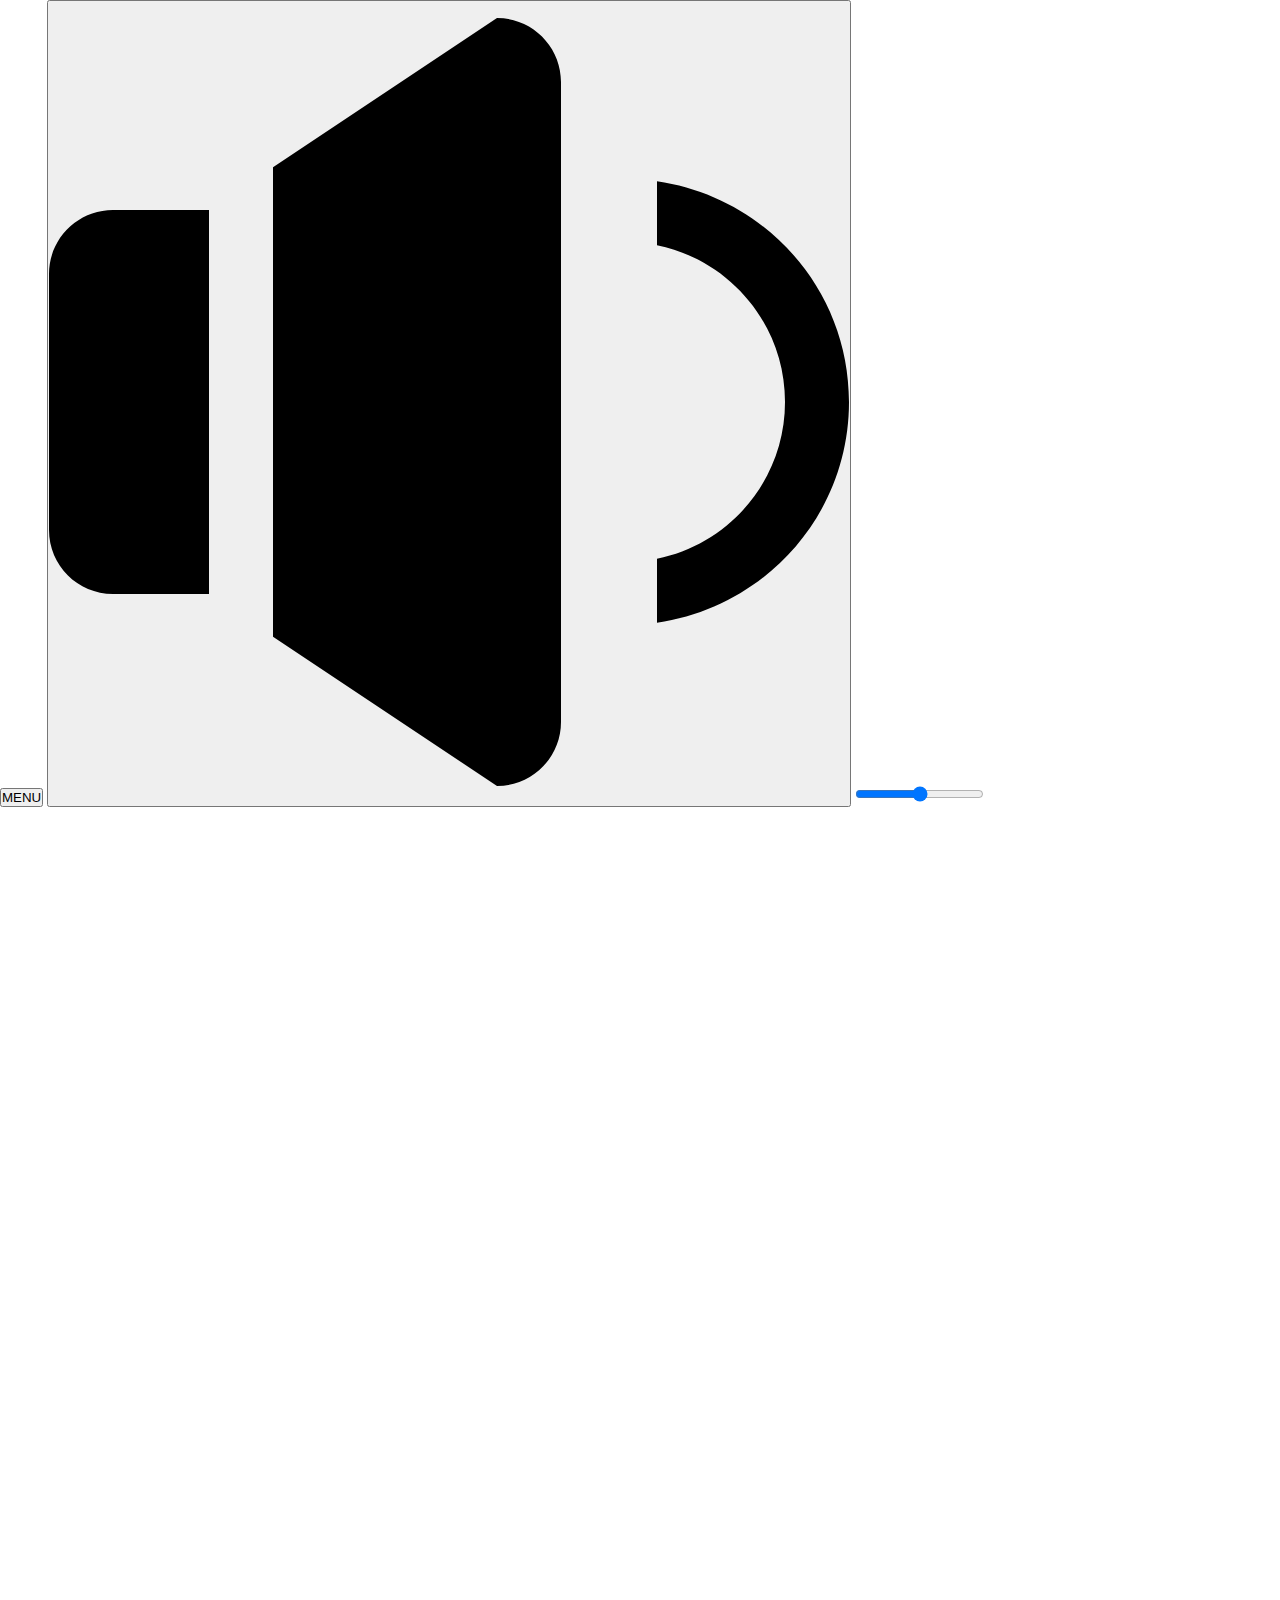
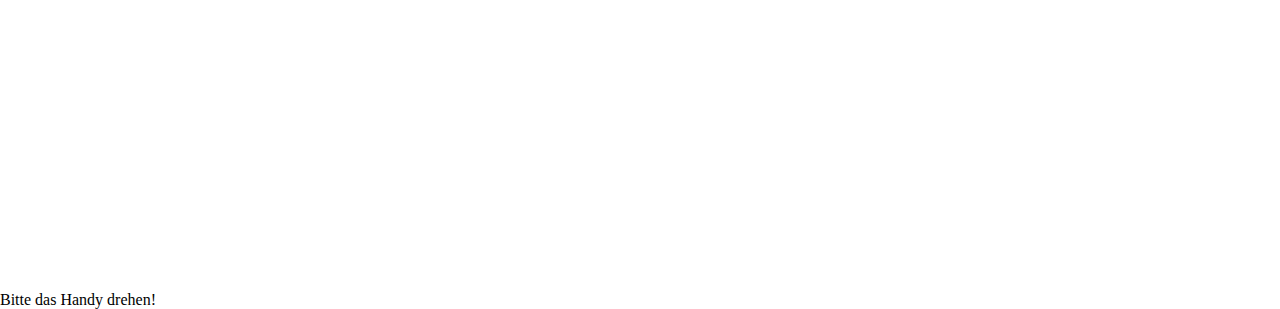
<file: index.html>
<!DOCTYPE html>
<html lang="en">
	<head>
		<title>OOP Game</title>

		<meta charset="UTF-8" />
		<meta name="viewport" content="width=device-width, initial-scale=1.0" />
		<link rel="stylesheet" href="css/style.css" />

		<script src="js/globals.js"></script>
		<script src="js/classes/calc-functions.class.js"></script>
		<script src="js/classes/image-hub.class.js"></script>
		<script src="js/classes/sound-hub.class.js"></script>
		<script src="js/classes/keyboard.class.js"></script>
		<script src="js/classes/entities/entity.class.js"></script>
		<script src="js/classes/entities/statusbar.class.js"></script>
		<script src="js/classes/entities/collectable.class.js"></script>
		<script src="js/classes/entities/coin.class.js"></script>
		<script src="js/classes/entities/poison-collectable.class.js"></script>
		<script src="js/classes/entities/movable-entity.class.js"></script>
		<script src="js/classes/entities/projectile.class.js"></script>
		<script src="js/classes/entities/bubble.class.js"></script>
		<script src="js/classes/entities/puffer-fish.class.js"></script>
		<script src="js/classes/entities/jelly-fish.class.js"></script>
		<script src="js/classes/entities/endboss.class.js"></script>
		<script src="js/classes/entities/character.class.js"></script>
		<script src="js/classes/level.class.js"></script>
		<script src="js/classes/world.class.js"></script>
		<script src="js/template.js" defer></script>
		<script src="js/helper.js" defer></script>
		<script src="js/levels/level1.js" defer></script>
		<script src="js/init.js" defer></script>
		<script src="js/keybinds.js" defer></script>
		<script src="js/listener.js" defer></script>
	</head>
	<body>
		<audio class="loopSound" src="/assets/audio/bg_water_running.wav" loop autoplay></audio>
		<!-- https://opengameart.org/users/antumdeluge -->
		<audio class="loopSound" src="/assets/audio/music.ogg" loop autoplay></audio>
		<div class="grid" id="mainGrid">
			<div class="options">
				<button onclick="world.playState ==='paused' ? closeMenu() : openMenu()">MENU</button>
				<button
					class="sound-button"
					id="sound-button"
					onclick="SoundHub.muted ? activateSounds() : muteSounds()"
				>
					<img src="/assets/img/volume.svg" alt="" srcset="" />
				</button>
				<input
					type="range"
					oninput="SoundHub.setVolume()"
					id="volume"
					min="0"
					max="1"
					step="0.01"
					value="0.5"
				/>
			</div>
			<canvas id="mainCanvas" class="view"></canvas>
			<div class="menu view"></div>
		</div>
		<p class="note">Bitte das Handy drehen!</p>
	</body>
</html>
</file>
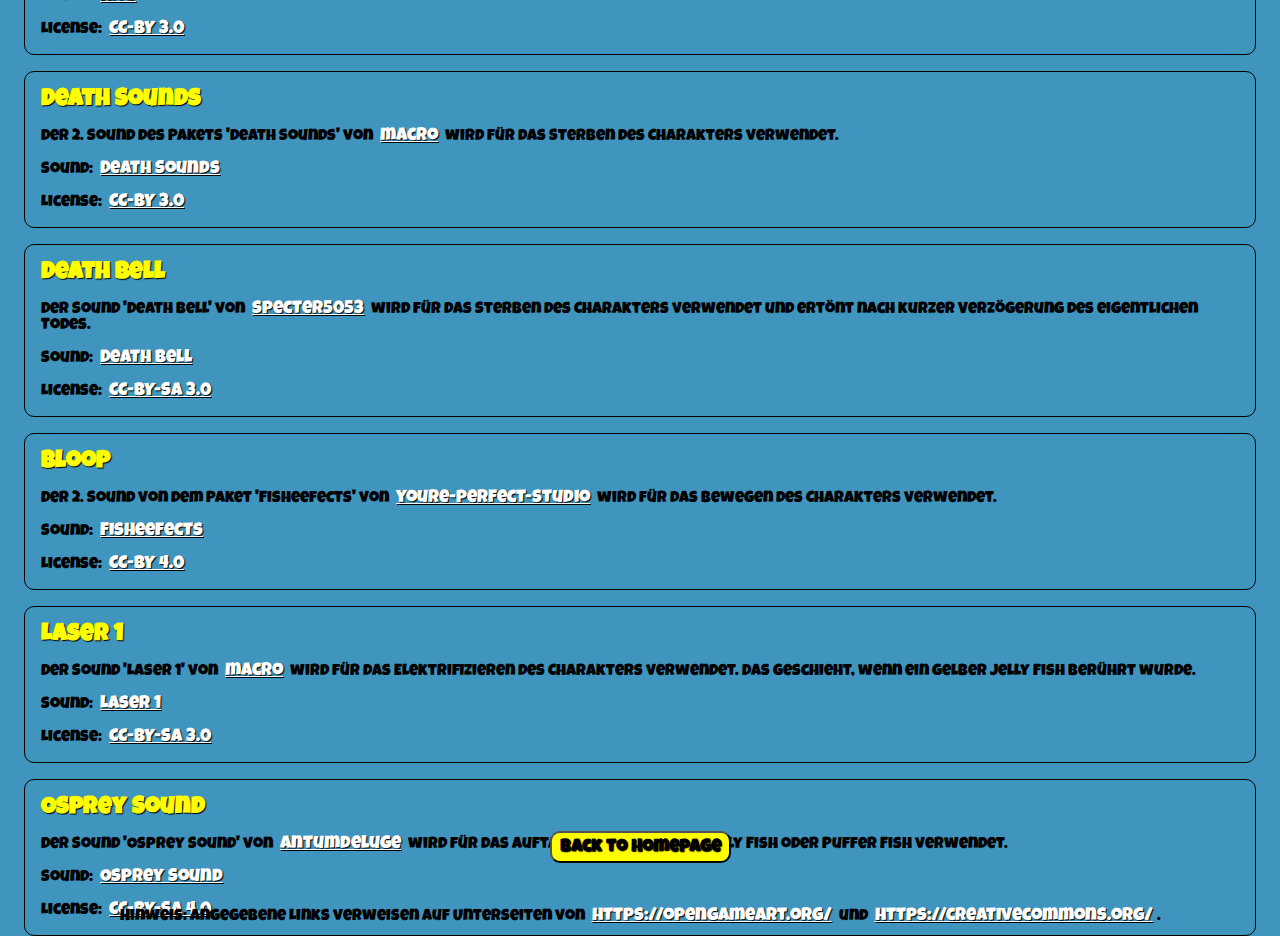
<file: credits.html>
<!DOCTYPE html>
<html lang="en">
	<head>
		<meta charset="UTF-8" />
		<meta name="viewport" content="width=device-width, initial-scale=1.0" />
		<link rel="shortcut icon" href="favicon.svg" type="image/x-icon" />
		<link rel="stylesheet" href="css/fonts.css" />
		<link rel="stylesheet" href="css/reset.css" />
		<link rel="stylesheet" href="css/credits.css" />

		<title>Sharkie Credits</title>
	</head>
	<body>
		<main>
			<section>
				<h1>Sharkie Credits</h1>
				<div class="credits">
					<div class="credit">
						<h2>Bubble Pop</h2>
						<span
							>Der Sound 'Bubble Pop' von
							<a href="https://opengameart.org/users/pokmon63">pokmon63</a> wird für das Platzen der
							geschossenen Blase verwendet.</span
						>
						<span>Sound: <a href="https://opengameart.org/content/bubble-pop">Bubble Pop</a></span>
						<span
							>License: <a href="https://creativecommons.org/licenses/by/3.0/">CC-BY 3.0</a></span
						>
					</div>
					</div>
					<div class="credit">
						<h2>Punch, slap, n' kick</h2>
						<span
							>Der 1. Sound des Pakets 'Punch, slap, n' kick' von
							<a href="https://freesound.org/people/CGEffex/">CGEffex</a> wird für das Treffen eines
							Gegners mit der Schwanzflosse verwendet.</span
						>
						<span>Sound: <a href="https://opengameart.org/content/punch-slap-n-kick">Hits</a></span>
						<span
							>License: <a href="https://creativecommons.org/licenses/by/3.0/">CC-BY 3.0</a></span
						>
					</div>
					</div>
					<div class="credit">
						<h2>Death Sounds</h2>
						<span
							>Der 2. Sound des Pakets 'Death Sounds' von
							<a href="https://opengameart.org/users/macro">macro</a> wird für das Sterben des
							Charakters verwendet.</span
						>
						<span
							>Sound: <a href="https://opengameart.org/content/death-sounds">Death Sounds</a></span
						>
						<span
							>License: <a href="https://creativecommons.org/licenses/by/3.0/">CC-BY 3.0</a></span
						>
					</div>
					<div class="credit">
						<h2>Death Bell</h2>
						<span
							>Der Sound 'Death Bell' von
							<a href="https://opengameart.org/users/specter5053">specter5053</a> wird für das
							Sterben des Charakters verwendet und ertönt nach kurzer Verzögerung des eigentlichen
							Todes.</span
						>
						<span>Sound: <a href="https://opengameart.org/content/death-bell">Death Bell</a></span>
						<span
							>License:
							<a href="https://creativecommons.org/licenses/by-sa/3.0/">CC-BY-SA 3.0</a></span
						>
					</div>
					<div class="credit">
						<h2>Bloop</h2>
						<span
							>Der 2. Sound von dem Paket 'Fisheefects' von
							<a href="https://opengameart.org/users/youre-perfect-studio">youre-perfect-studio</a>
							wird für das Bewegen des Charakters verwendet.</span
						>
						<span
							>Sound: <a href="https://opengameart.org/content/fisheefects">Fisheefects</a></span
						>
						<span
							>License: <a href="https://creativecommons.org/licenses/by/4.0/">CC-BY 4.0</a></span
						>
					</div>
					<div class="credit">
						<h2>Laser 1</h2>
						<span
							>Der Sound 'Laser 1' von
							<a href="https://opengameart.org/users/macro">macro</a>
							wird für das Elektrifizieren des Charakters verwendet. Das geschieht, wenn ein gelber
							Jelly Fish berührt wurde.</span
						>
						<span>Sound: <a href="https://opengameart.org/content/laser-1">Laser 1</a></span>
						<span
							>License:
							<a href="https://creativecommons.org/licenses/by-sa/3.0/">CC-BY-SA 3.0</a></span
						>
					</div>
					<div class="credit">
						<h2>Osprey Sound</h2>
						<span
							>Der Sound 'Osprey Sound' von
							<a href="https://opengameart.org/users/antumdeluge">antumdeluge</a>
							wird für das Auftauchen eines toten Jelly Fish oder Puffer Fish verwendet.</span
						>
						<span
							>Sound: <a href="https://opengameart.org/content/osprey-sound">Osprey Sound</a></span
						>
						<span
							>License:
							<a href="https://creativecommons.org/licenses/by-sa/4.0/">CC-BY-SA 4.0</a></span
						>
					</div>
				</div>
			</section>
			<button class="back-to-homepage"><a href="index.html">Back to Homepage</a></button>
			<footer>
				Hinweis: Angegebene Links verweisen auf Unterseiten von
				<a href="https://opengameart.org/">https://opengameart.org/</a> und
				<a href="https://creativecommons.org/">https://creativecommons.org/</a>.
			</footer>
		</main>
	</body>
</html>
</file>
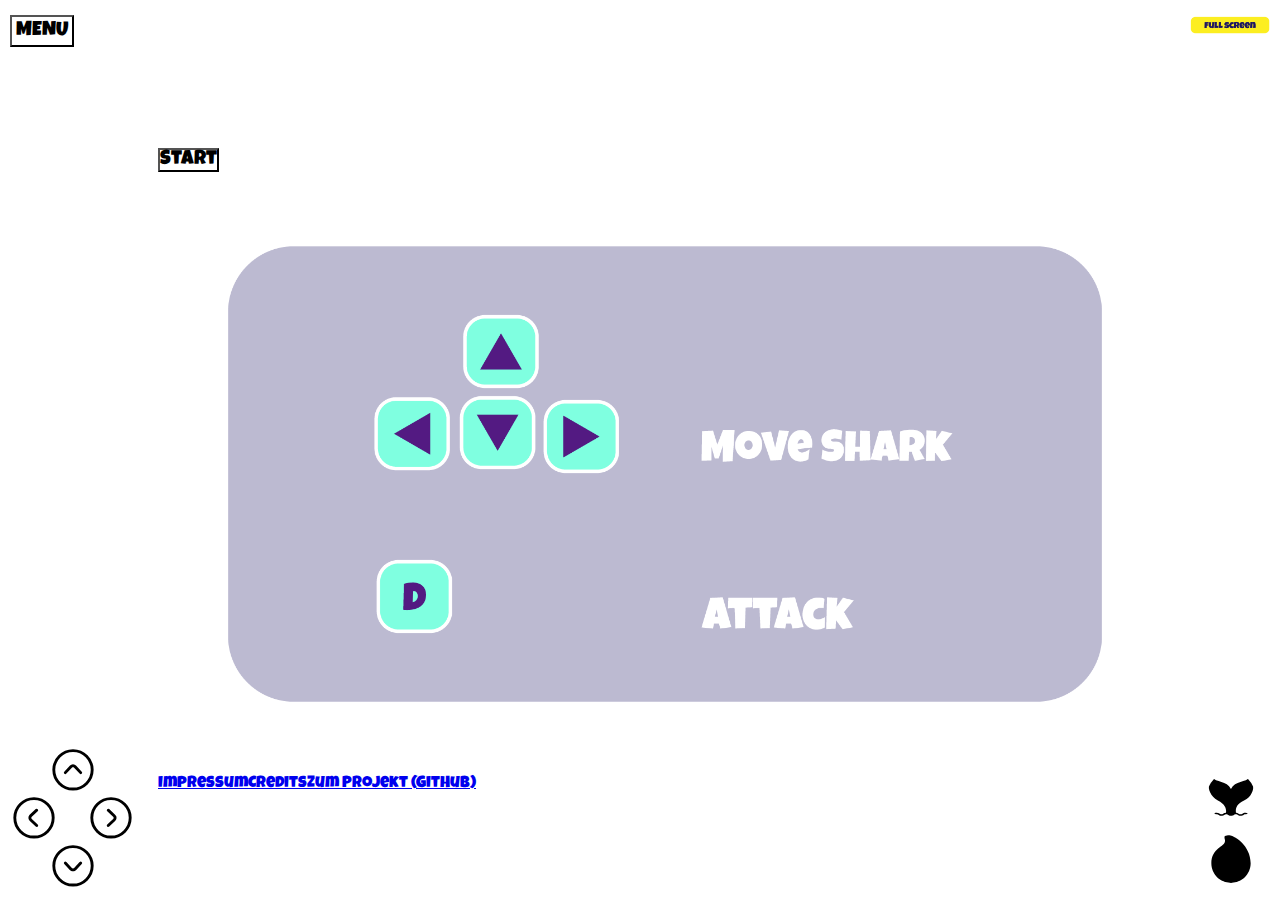
<file: game.html>
<!DOCTYPE html>
<html lang="en">
	<head>
		<title>Sharkie Game</title>

		<meta charset="UTF-8" />
		<meta name="viewport" content="width=device-width, initial-scale=1.0" />
		<link rel="shortcut icon" href="assets/favicon.svg" type="image/x-icon" />
		<link rel="stylesheet" href="css/variables.css" />
		<link rel="stylesheet" href="css/fonts.css" />
		<link rel="stylesheet" href="css/reset.css" />
		<link rel="stylesheet" href="css/layout.css" />
		<link rel="stylesheet" href="css/style.css" />
		<link rel="stylesheet" href="css/media-queries.css" />

		<script src="js/globals.js"></script>
		<script src="js/classes/calc-functions.class.js"></script>
		<script src="js/classes/image-hub.class.js"></script>
		<script src="js/classes/sound-hub.class.js"></script>
		<script src="js/classes/keyboard.class.js"></script>
		<script src="js/classes/entities/entity.class.js"></script>
		<script src="js/classes/entities/statusbar.class.js"></script>
		<script src="js/classes/entities/collectable.class.js"></script>
		<script src="js/classes/entities/coin.class.js"></script>
		<script src="js/classes/entities/poison-collectable.class.js"></script>
		<script src="js/classes/entities/movable-entity.class.js"></script>
		<script src="js/classes/entities/projectile.class.js"></script>
		<script src="js/classes/entities/bubble.class.js"></script>
		<script src="js/classes/entities/puffer-fish.class.js"></script>
		<script src="js/classes/entities/jelly-fish.class.js"></script>
		<script src="js/classes/entities/endboss.class.js"></script>
		<script src="js/classes/entities/character.class.js"></script>
		<script src="js/classes/level.class.js"></script>
		<script src="js/classes/world.class.js"></script>
		<script src="js/template.js" defer></script>
		<script src="js/helper.js" defer></script>
		<script src="js/levels/level1.js" defer></script>
		<script src="js/init.js" defer></script>
		<script src="js/keybinds.js" defer></script>
		<script src="js/listener.js" defer></script>
	</head>
	<body>
		<audio class="loopSound" src="assets/audio/bg_water_running.wav" loop autoplay></audio>
		<!-- https://opengameart.org/users/antumdeluge -->
		<audio class="loopSound" src="assets/audio/music.ogg" loop autoplay></audio>
		<section class="main-view">
			<div class="img-container fullscreen-container">
				<img
					class="fullscreen-button"
					src="assets/used/ui/full-screen.png"
					alt=""
					onclick="toggleFullscreen()"
				/>
			</div>
			<div class="mobile-movement">
				<div class="img-container up control">
					<img
						src="assets/used/ui/controls/up.svg"
						alt=""
						ontouchstart="keydownMoveCharacter(event, 'ArrowUp')"
						ontouchend="keyupMoveCharacter(event, 'ArrowUp')"
					/>
				</div>
				<div class="sides">
					<div class="img-container left control">
						<img
							src="assets/used/ui/controls/left.svg"
							alt=""
							ontouchstart="keydownMoveCharacter(event,'ArrowLeft')"
							ontouchend="keyupMoveCharacter(event,'ArrowLeft')"
						/>
					</div>
					<div class="img-container right control">
						<img
							src="assets/used/ui/controls/right.svg"
							alt=""
							ontouchstart="keydownMoveCharacter(event,'ArrowRight')"
							ontouchend="keyupMoveCharacter(event,'ArrowRight')"
						/>
					</div>
				</div>
				<div class="img-container down control">
					<img
						src="assets/used/ui/controls/down.svg"
						alt=""
						ontouchstart="keydownMoveCharacter(event,'ArrowDown')"
						ontouchend="keyupMoveCharacter(event,'ArrowDown')"
					/>
				</div>
			</div>

			<div class="mobile-attacks">
				<div class="img-container fin control">
					<img
						src="assets/used/ui/controls/fin.svg"
						alt=""
						ontouchstart="keydownMoveCharacter(event, 'f')"
						ontouchend="keyupMoveCharacter(event, 'f')"
					/>
				</div>
				<div class="img-container bubble control">
					<img
						src="assets/used/ui/controls/bubble.svg"
						alt=""
						ontouchstart="keydownMoveCharacter(event, 'd')"
						ontouchend="keyupMoveCharacter(event, 'd')"
					/>
				</div>
			</div>

			<button class="menu-button" onclick="openMenu()"><span>MENU</span></button>

			<canvas id="mainCanvas"></canvas>
			<div id="menu" class="with-bg"></div>
			<!-- </div> -->
			<p class="note">Bitte das Handy drehen!</p>
		</section>
	</body>
</html>
</file>
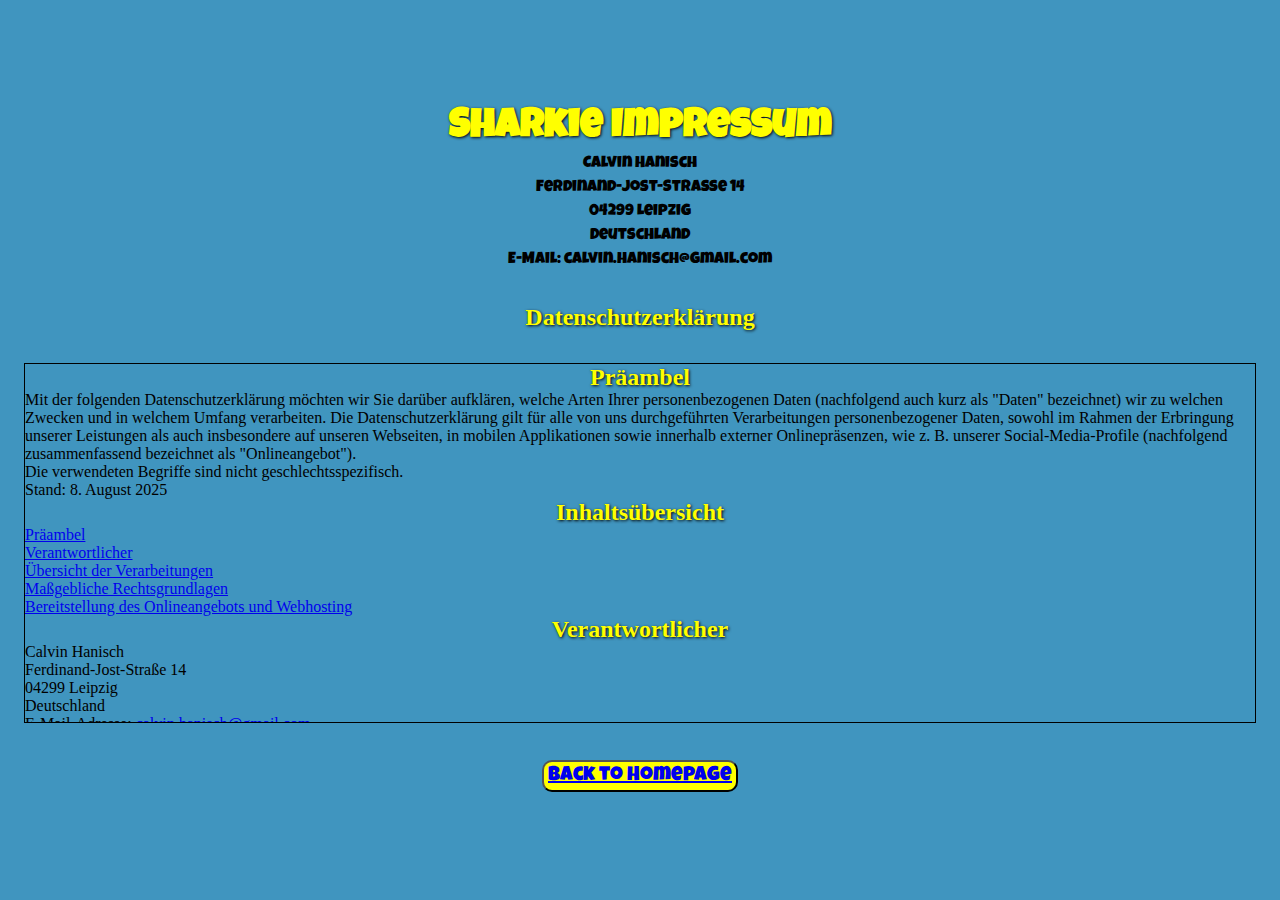
<file: impressum.html>
<!DOCTYPE html>
<html lang="en">
	<head>
		<meta charset="UTF-8" />
		<meta name="viewport" content="width=device-width, initial-scale=1.0" />
		<link rel="shortcut icon" href="assets/favicon.svg" type="image/x-icon" />
		<link rel="stylesheet" href="css/fonts.css" />
		<link rel="stylesheet" href="css/reset.css" />
		<link rel="stylesheet" href="css/impressum.css" />
		<title>Sharkie Impressum & Datenschutz</title>
	</head>
	<body>
		<main>
			<section>
				<h1>Sharkie Impressum</h1>
				<span>Calvin Hanisch</span>
				<span>Ferdinand-Jost-Straße 14</span>
				<span>04299 Leipzig</span>
				<span>Deutschland</span>
				<span>E-Mail: calvin.hanisch@gmail.com</span>
			</section>
			<div class="data-protection">
				<h2>Datenschutzerklärung</h2>
				<div class="legal">
					<h2 id="m716">Präambel</h2>
					<p>
						Mit der folgenden Datenschutzerklärung möchten wir Sie darüber aufklären, welche Arten
						Ihrer personenbezogenen Daten (nachfolgend auch kurz als "Daten" bezeichnet) wir zu
						welchen Zwecken und in welchem Umfang verarbeiten. Die Datenschutzerklärung gilt für
						alle von uns durchgeführten Verarbeitungen personenbezogener Daten, sowohl im Rahmen der
						Erbringung unserer Leistungen als auch insbesondere auf unseren Webseiten, in mobilen
						Applikationen sowie innerhalb externer Onlinepräsenzen, wie z.&nbsp;B. unserer
						Social-Media-Profile (nachfolgend zusammenfassend bezeichnet als "Onlineangebot").
					</p>
					<p>Die verwendeten Begriffe sind nicht geschlechtsspezifisch.</p>

					<p>Stand: 8. August 2025</p>
					<h2>Inhaltsübersicht</h2>
					<ul class="index">
						<li><a class="index-link" href="#m716">Präambel</a></li>
						<li><a class="index-link" href="#m3">Verantwortlicher</a></li>
						<li><a class="index-link" href="#mOverview">Übersicht der Verarbeitungen</a></li>
						<li><a class="index-link" href="#m2427">Maßgebliche Rechtsgrundlagen</a></li>
						<li>
							<a class="index-link" href="#m225"
								>Bereitstellung des Onlineangebots und Webhosting</a
							>
						</li>
					</ul>
					<h2 id="m3">Verantwortlicher</h2>
					<p>Calvin Hanisch<br />Ferdinand-Jost-Straße 14<br />04299 Leipzig<br />Deutschland</p>
					<p>
						E-Mail-Adresse: <a href="mailto:calvin.hanisch@gmail.com">calvin.hanisch@gmail.com</a>
					</p>
					<p>
						Impressum:
						<a
							href="https://calvin-hanisch.developerakademie.net/projekte/sharkie/impressum.html"
							target="_blank"
							>https://calvin-hanisch.developerakademie.net/projekte/sharkie/impressum.html</a
						>
					</p>

					<h2 id="mOverview">Übersicht der Verarbeitungen</h2>
					<p>
						Die nachfolgende Übersicht fasst die Arten der verarbeiteten Daten und die Zwecke ihrer
						Verarbeitung zusammen und verweist auf die betroffenen Personen.
					</p>
					<h3>Arten der verarbeiteten Daten</h3>
					<ul>
						<li>Bestandsdaten.</li>
						<li>Kontaktdaten.</li>
						<li>Inhaltsdaten.</li>
						<li>Nutzungsdaten.</li>
						<li>Meta-, Kommunikations- und Verfahrensdaten.</li>
						<li>Protokolldaten.</li>
					</ul>
					<h3>Kategorien betroffener Personen</h3>
					<ul>
						<li>Kommunikationspartner.</li>
						<li>Nutzer.</li>
					</ul>
					<h3>Zwecke der Verarbeitung</h3>
					<ul>
						<li>Kommunikation.</li>
						<li>Organisations- und Verwaltungsverfahren.</li>
						<li>Feedback.</li>
						<li>Bereitstellung unseres Onlineangebotes und Nutzerfreundlichkeit.</li>
						<li>Informationstechnische Infrastruktur.</li>
					</ul>
					<h2 id="m2427">Maßgebliche Rechtsgrundlagen</h2>
					<p>
						<strong>Maßgebliche Rechtsgrundlagen nach der DSGVO: </strong>Im Folgenden erhalten Sie
						eine Übersicht der Rechtsgrundlagen der DSGVO, auf deren Basis wir personenbezogene
						Daten verarbeiten. Bitte nehmen Sie zur Kenntnis, dass neben den Regelungen der DSGVO
						nationale Datenschutzvorgaben in Ihrem bzw. unserem Wohn- oder Sitzland gelten können.
						Sollten ferner im Einzelfall speziellere Rechtsgrundlagen maßgeblich sein, teilen wir
						Ihnen diese in der Datenschutzerklärung mit.
					</p>
					<ul>
						<li>
							<strong>Berechtigte Interessen (Art. 6 Abs. 1 S. 1 lit. f) DSGVO)</strong> - die
							Verarbeitung ist zur Wahrung der berechtigten Interessen des Verantwortlichen oder
							eines Dritten notwendig, vorausgesetzt, dass die Interessen, Grundrechte und
							Grundfreiheiten der betroffenen Person, die den Schutz personenbezogener Daten
							verlangen, nicht überwiegen.
						</li>
					</ul>
					<p>
						<strong>Nationale Datenschutzregelungen in Deutschland: </strong>Zusätzlich zu den
						Datenschutzregelungen der DSGVO gelten nationale Regelungen zum Datenschutz in
						Deutschland. Hierzu gehört insbesondere das Gesetz zum Schutz vor Missbrauch
						personenbezogener Daten bei der Datenverarbeitung (Bundesdatenschutzgesetz – BDSG). Das
						BDSG enthält insbesondere Spezialregelungen zum Recht auf Auskunft, zum Recht auf
						Löschung, zum Widerspruchsrecht, zur Verarbeitung besonderer Kategorien
						personenbezogener Daten, zur Verarbeitung für andere Zwecke und zur Übermittlung sowie
						automatisierten Entscheidungsfindung im Einzelfall einschließlich Profiling. Ferner
						können Landesdatenschutzgesetze der einzelnen Bundesländer zur Anwendung gelangen.
					</p>
					<p>
						<strong>Hinweis auf Geltung DSGVO und Schweizer DSG: </strong>Diese Datenschutzhinweise
						dienen sowohl der Informationserteilung nach dem Schweizer DSG als auch nach der
						Datenschutzgrundverordnung (DSGVO). Aus diesem Grund bitten wir Sie zu beachten, dass
						aufgrund der breiteren räumlichen Anwendung und Verständlichkeit die Begriffe der DSGVO
						verwendet werden. Insbesondere statt der im Schweizer DSG verwendeten Begriffe
						„Bearbeitung" von „Personendaten", "überwiegendes Interesse" und "besonders
						schützenswerte Personendaten" werden die in der DSGVO verwendeten Begriffe
						„Verarbeitung" von „personenbezogenen Daten" sowie "berechtigtes Interesse" und
						"besondere Kategorien von Daten" verwendet. Die gesetzliche Bedeutung der Begriffe wird
						jedoch im Rahmen der Geltung des Schweizer DSG weiterhin nach dem Schweizer DSG
						bestimmt.
					</p>

					<h2 id="m225">Bereitstellung des Onlineangebots und Webhosting</h2>
					<p>
						Wir verarbeiten die Daten der Nutzer, um ihnen unsere Online-Dienste zur Verfügung
						stellen zu können. Zu diesem Zweck verarbeiten wir die IP-Adresse des Nutzers, die
						notwendig ist, um die Inhalte und Funktionen unserer Online-Dienste an den Browser oder
						das Endgerät der Nutzer zu übermitteln.
					</p>
					<ul class="m-elements">
						<li>
							<strong>Verarbeitete Datenarten:</strong> Nutzungsdaten (z. B. Seitenaufrufe und
							Verweildauer, Klickpfade, Nutzungsintensität und -frequenz, verwendete Gerätetypen und
							Betriebssysteme, Interaktionen mit Inhalten und Funktionen); Meta-, Kommunikations-
							und Verfahrensdaten (z. B. IP-Adressen, Zeitangaben, Identifikationsnummern,
							beteiligte Personen). Protokolldaten (z.&nbsp;B. Logfiles betreffend Logins oder den
							Abruf von Daten oder Zugriffszeiten.).
						</li>
						<li>
							<strong>Betroffene Personen:</strong> Nutzer (z.&nbsp;B. Webseitenbesucher, Nutzer von
							Onlinediensten).
						</li>
						<li>
							<strong>Zwecke der Verarbeitung:</strong> Bereitstellung unseres Onlineangebotes und
							Nutzerfreundlichkeit. Informationstechnische Infrastruktur (Betrieb und Bereitstellung
							von Informationssystemen und technischen Geräten (Computer, Server etc.)).
						</li>
						<li>
							<strong>Aufbewahrung und Löschung:</strong> Löschung entsprechend Angaben im Abschnitt
							"Allgemeine Informationen zur Datenspeicherung und Löschung".
						</li>
						<li class="">
							<strong>Rechtsgrundlagen:</strong> Berechtigte Interessen (Art. 6 Abs. 1 S. 1 lit. f)
							DSGVO).
						</li>
					</ul>
					<p>
						<strong>Weitere Hinweise zu Verarbeitungsprozessen, Verfahren und Diensten:</strong>
					</p>
					<ul class="m-elements">
						<li>
							<strong>Bereitstellung Onlineangebot auf gemietetem Speicherplatz: </strong>Für die
							Bereitstellung unseres Onlineangebotes nutzen wir Speicherplatz, Rechenkapazität und
							Software, die wir von einem entsprechenden Serveranbieter (auch "Webhoster" genannt)
							mieten oder anderweitig beziehen;
							<span class=""
								><strong>Rechtsgrundlagen:</strong> Berechtigte Interessen (Art. 6 Abs. 1 S. 1 lit.
								f) DSGVO).</span
							>
						</li>
					</ul>
					<p class="seal">
						<a
							href="https://datenschutz-generator.de/"
							title="Rechtstext von Dr. Schwenke - für weitere Informationen bitte anklicken."
							target="_blank"
							rel="noopener noreferrer nofollow"
							>Erstellt mit kostenlosem Datenschutz-Generator.de von Dr. Thomas Schwenke</a
						>
					</p>
				</div>
			</div>
			<button class="back-to-homepage"><a href="index.html">Back to Homepage</a></button>
		</main>
	</body>
</html>
</file>
<file: css/style.css>
* {
	margin: 0;
	padding: 0;
	box-sizing: border-box;
}
</file>
<file: css/fonts.css>
@font-face {
	font-family: Luckiest Guy;
	src: url("../assets/fonts/Luckiest_Guy/LuckiestGuy-Regular.ttf");
}
</file>
<file: css/credits.css>
body {
	font-family: Luckiest Guy;
	font-weight: 400;
	background-color: hsl(200, 50%, 50%);
	height: 100dvh;
	overflow-y: clip;
}

main {
	height: 100%;
	width: 100%;

	display: flex;
	flex-direction: column;
	justify-content: center;
	align-items: center;
	padding-block: 5vh;
	row-gap: 5vh;
}

section {
	height: 100%;
	padding-inline: max(24px, calc(50% - 1600px / 2));
	display: flex;
	flex-direction: column;
	justify-content: center;
	row-gap: 1rem;
}

h1 {
	font-size: 2.5rem;
	text-align: center;
}

h2 {
	color: yellow;
	text-shadow: 1px 1px 1px black;
}

a {
	padding-inline: 0.25rem;
	font-size: 1.1rem;
	color: white;
	text-decoration-line: underline;
	text-shadow: 1px 1px 1px black;
	transition: color 225ms, scale 225ms;
}

a:hover {
	color: yellow;
	scale: 1.1;
}

.back-to-homepage {
	padding: 0.25rem;
	border-radius: 10px;
	background-color: yellow;
	transition: box-shadow 225ms, translate 225ms;
}

.back-to-homepage > a {
	color: initial;
	text-decoration: initial;
}

.back-to-homepage > a:hover {
	box-shadow: none;
}

.back-to-homepage:hover {
	translate: 0 -2px;
	box-shadow: 1px 1px 5px white;
}

.credit {
	border-radius: 10px;
	border: 1px solid black;
	padding: 1rem;
	display: flex;
	flex-direction: column;
	row-gap: 1rem;
}

.credits {
	height: 50vh;
	overflow-y: auto;
	display: flex;
	flex-direction: column;
	row-gap: 1rem;
}
</file>
<file: css/variables.css>
html {
	--color-blue-lighter: hsl(192, 23%, 85%);
	--color-blue: hsl(192, 23%, 78%);
	--color-blue-darker: hsl(192, 23%, 71%);

	--purple-bg-lighter: hsl(220, 20%, 66%);
	--purple-bg: hsl(220, 20%, 59%);
	--purple-bg-darker: hsl(220, 20%, 50%);

	--footer-height: 5svh;
	--options-height: 10svh;
}
</file>
<file: css/layout.css>
body {
	font-family: Luckiest Guy;
	font-weight: 400;
	height: 100svh;
	overflow-y: clip;
}

.img-container {
	overflow: hidden;
}

.img-container img {
	object-fit: contain;
	width: 100%;
	height: 100%;
}

.main-view {
	padding-left: max(150px, calc(50% - 1600px / 2));
	padding-right: max(100px, calc(50% - 1600px / 2));
	width: 100%;
	height: 100svh;

	display: grid;
	grid-template-columns: 100%;
	grid-template-rows: 100%;
	align-items: center;
}

#mainCanvas {
	width: 100%;
	grid-row: 1;
	grid-column: 1;

	aspect-ratio: 16/9;
}

#menu {
	position: relative;
	width: 100%;
	grid-row: 1;
	grid-column: 1;
	aspect-ratio: 16/9;

	padding: 0.5rem;

	display: grid;
	grid-template-columns: 100%;
	grid-template-rows: auto 100%;
}

.sound {
	width: 100%;
	display: flex;
	justify-content: end;
	align-items: center;
	column-gap: 2rem;

	padding-block: 0.5rem;
}

.sound-button {
	padding: 0.25rem 0.25rem;
	width: 36px;
	aspect-ratio: 1;

	display: flex;
	justify-content: center;
	align-content: center;
}

.instructions-container {
	display: grid;
	grid-template-columns: 70% 30%;
	grid-template-rows: 80%;

	height: 100%;

	justify-items: center;
	align-content: center;
	align-items: center;
}

.instructions-left {
	display: flex;
	flex-direction: column;
	align-items: center;
}

.instructions-container .img-container {
	height: 100%;
	width: 100%;
}

.instructions-text {
	align-self: start;
	display: flex;
	flex-direction: column;
	padding: 1rem;
	overflow: auto;
	width: 75%;
	max-height: 75%;
}

.instructions-text * {
	width: 100%;
	text-align: center;
}

.start-btn {
	width: 75%;
	transition: scale 225ms;
}

.start-btn:hover {
	scale: 1.05;
}

.menu-button {
	position: absolute;
	display: flex;
	justify-content: center;
	align-content: center;
	left: 10px;
	top: 15px;

	padding: 0.25rem;
}

.menu-button > span {
	text-align: center;
}

.fullscreen-container {
	position: absolute;
	right: 10px;
	top: 0;
}

img.fullscreen-button {
	grid-row: 1/-1;
	grid-column: 1/-1;
	width: 80px;
	height: 50px;
}

.note {
	position: absolute;
	inset: 0;
	width: 50%;
	margin: auto;
	display: none;
	flex-direction: column;
	justify-content: center;
	align-items: center;
	text-align: center;
	row-gap: 1rem;
}

.note button {
	width: 200px;
}

.mobile-movement {
	position: absolute;
	bottom: 10px;
	left: 10px;

	width: 125px;

	display: grid;
	grid-template-columns: 1fr;
	grid-template-rows: 1fr 1fr 1fr;
	column-gap: 1rem;

	justify-items: center;
}

.sides {
	display: flex;
	justify-content: space-between;
	width: 100%;
}

.control {
	height: 48px;
	aspect-ratio: 1;
	background-color: white;
	border-radius: 50%;
}

.mobile-attacks {
	position: absolute;
	display: flex;
	flex-direction: column;
	justify-content: space-around;

	height: 125px;

	right: 25px;
	bottom: 10px;
}

.game-over-container {
	display: flex;
	flex-direction: column;
	justify-content: space-around;
	align-items: center;
}

.game-over-container.win {
	background-image: url(../assets/used/ui/you-win.png);
	background-size: contain;
}

.game-over-container.lose {
	background-image: url(../assets/used/ui/game-over.png);
	background-size: 40% 20%;
	background-repeat: no-repeat;
	background-position: center;
}

.back-to-homepage {
	text-align: center;
}

.try-again-btn {
	width: 15ch;
	height: 2lh;
}
</file>
<file: css/media-queries.css>
@media (width >= 1400px) {
	.mobile-movement {
		display: none;
	}

	.mobile-attacks {
		display: none;
	}

	#menu {
		grid-template-rows: auto 1fr;
	}

	.menu-button {
		width: 20ch;
		left: 0;
		right: 0;
		margin: auto;
	}

	.fullscreen-container {
		display: none;
	}
}

@media (width <= 1400px) and (orientation: portrait) {
	.main-view {
		display: none;
	}

	.options {
		display: none;
	}

	.note {
		display: flex;
	}
}
</file>
<file: css/impressum.css>
body {
	font-family: Luckiest Guy;
	font-weight: 400;
	background-color: hsl(200, 50%, 50%);
	height: 100dvh;
	overflow-y: clip;
}

main {
	padding-inline: max(24px, calc(50% - 1600px / 2));
	padding-block: 10vh;
	height: 100%;
	width: 100%;

	display: flex;
	flex-direction: column;
	justify-content: space-around;
	align-items: center;
}

section {
	display: flex;
	flex-direction: column;
	align-items: center;
	row-gap: 0.5rem;
}

span {
	text-align: center;
}

h1 {
	font-size: 2.5rem;
}

.back-to-homepage {
	padding: 0.25rem;
	border-radius: 10px;
	background-color: yellow;
	transition: box-shadow 225ms, translate 225ms;
}

.back-to-homepage:hover {
	translate: 0 -2px;
	box-shadow: 1px 1px 5px white;
}

h2 {
	font-family: initial;
}

h1,
h2,
h3,
h4,
h5,
h6 {
	text-align: center;
	color: yellow;
	text-shadow: 1px 1px 3px black;
}

.legal {
	word-break: break-word;
	font-family: initial;
	height: 40vh;
	width: 100%;
	border: 1px solid black;
	overflow-y: auto;
}

.data-protection {
	display: flex;
	flex-direction: column;
	row-gap: 2rem;
}
</file>
